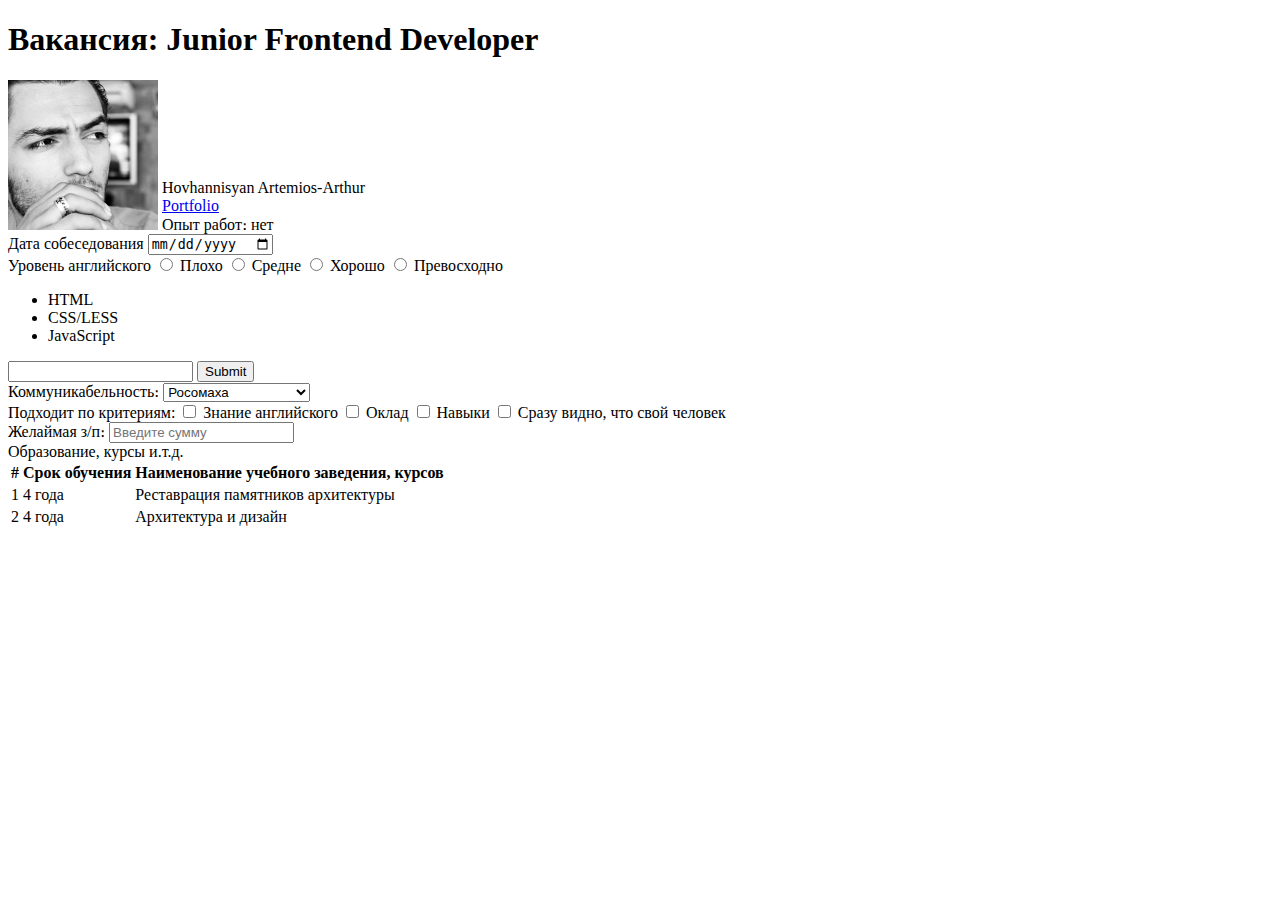
<file: FirstPage/index.html>
<!DOCTYPE html>
<html>
    <head>
        <title>моя первая страница</title>
        <meta charset="utf-8">
    </head>
    <body>
        <!--Загаловок-->
        <div>
            <h1>Вакансия: Junior Frontend Developer</h1>
        </div>
        <!--Общие данные-->
        <div>
            <div style="display:inline-block">
            <img src="img/profile.jpg" alt="applicant picture" width="150 px">
            </div>
            <div style="display:inline-block">
                <div>
                    <span> Hovhannisyan Artemios-Arthur </span>
                </div>
                <div>
                    <a href="https://github.com/Demofont"> <span> Portfolio </span></a>
                </div>
                <div>
                    <span> Опыт работ։ нет </span>
                </div>
            </div>
        </div>
        <!--Дата-->
        <div>
            <span> Дата собеседования </span>
            <input type="date">
        </div>
        <!--eng-->
        <div>
            <span>Уровень английского</span>
                <input type="radio" name="level" value="bad">
                <span> Плохо </span>
                <input type="radio" name="level" value="midle">
                <span> Средне </span>
                <input type="radio" name="level" value="good">
                <span> Хорошо </span>
                <input type="radio" name="level" value="exellent">
                <span> Превосходно </span>
        <!--Навыки-->
        <div>
            <ul>
                <li>
                    <span>HTML</span>
                    </li>
                    <li>
                        <span>CSS/LESS</span>
                    </li>
                    <li>
                        <span>JavaScript</span>
                    </li>
            </ul>
            <input type="text">
            <input type="submit">
        </div>
        <!--Умение общ-->
        <div>
            <span>Коммуникабельность։  </span>
            <select>
                <option value="Росомаха"> Росомаха </option>
                <option value="Продаст и слоненка"> Продаст и слоненка </option>
            </select>
        </div>
        <!--Проходит или нет-->
        <div>
            <span>Подходит по критериям:</span>
            <input type="checkbox">
            <span>Знание английского</span>
            <input type="checkbox">
            <span>Оклад</span>
            <input type="checkbox">
            <span>Навыки</span>
            <input type="checkbox">
            <span>Сразу видно, что свой человек</span>
        </div>
        <!--Барабанная дробь-->
        <div>
            <span>Желаймая з/п։</span>
            <input type ="number" placeholder="Введите сумму">
        </div>
        <!--Образование-->
        <div>
            <div>
            <span>Образование, курсы и.т.д.</span>
            </div>
            <table align="left">
                <tr>
                    <th>#</th>
                    <th>Срок обучения</th>
                    <th>Наименование учебного заведения, курсов</th>
                </tr>
                <tr>
                    <td>1</td>
                    <td>4 года</td>
                    <td>Реставрация памятников архитектуры</td>
                </tr>
                <tr>
                    <td>2</td>
                    <td>4 года</td>
                    <td>Архитектура и дизайн</td>
                </tr>
            </table>
        </div>
    </body>
</html>
</file>
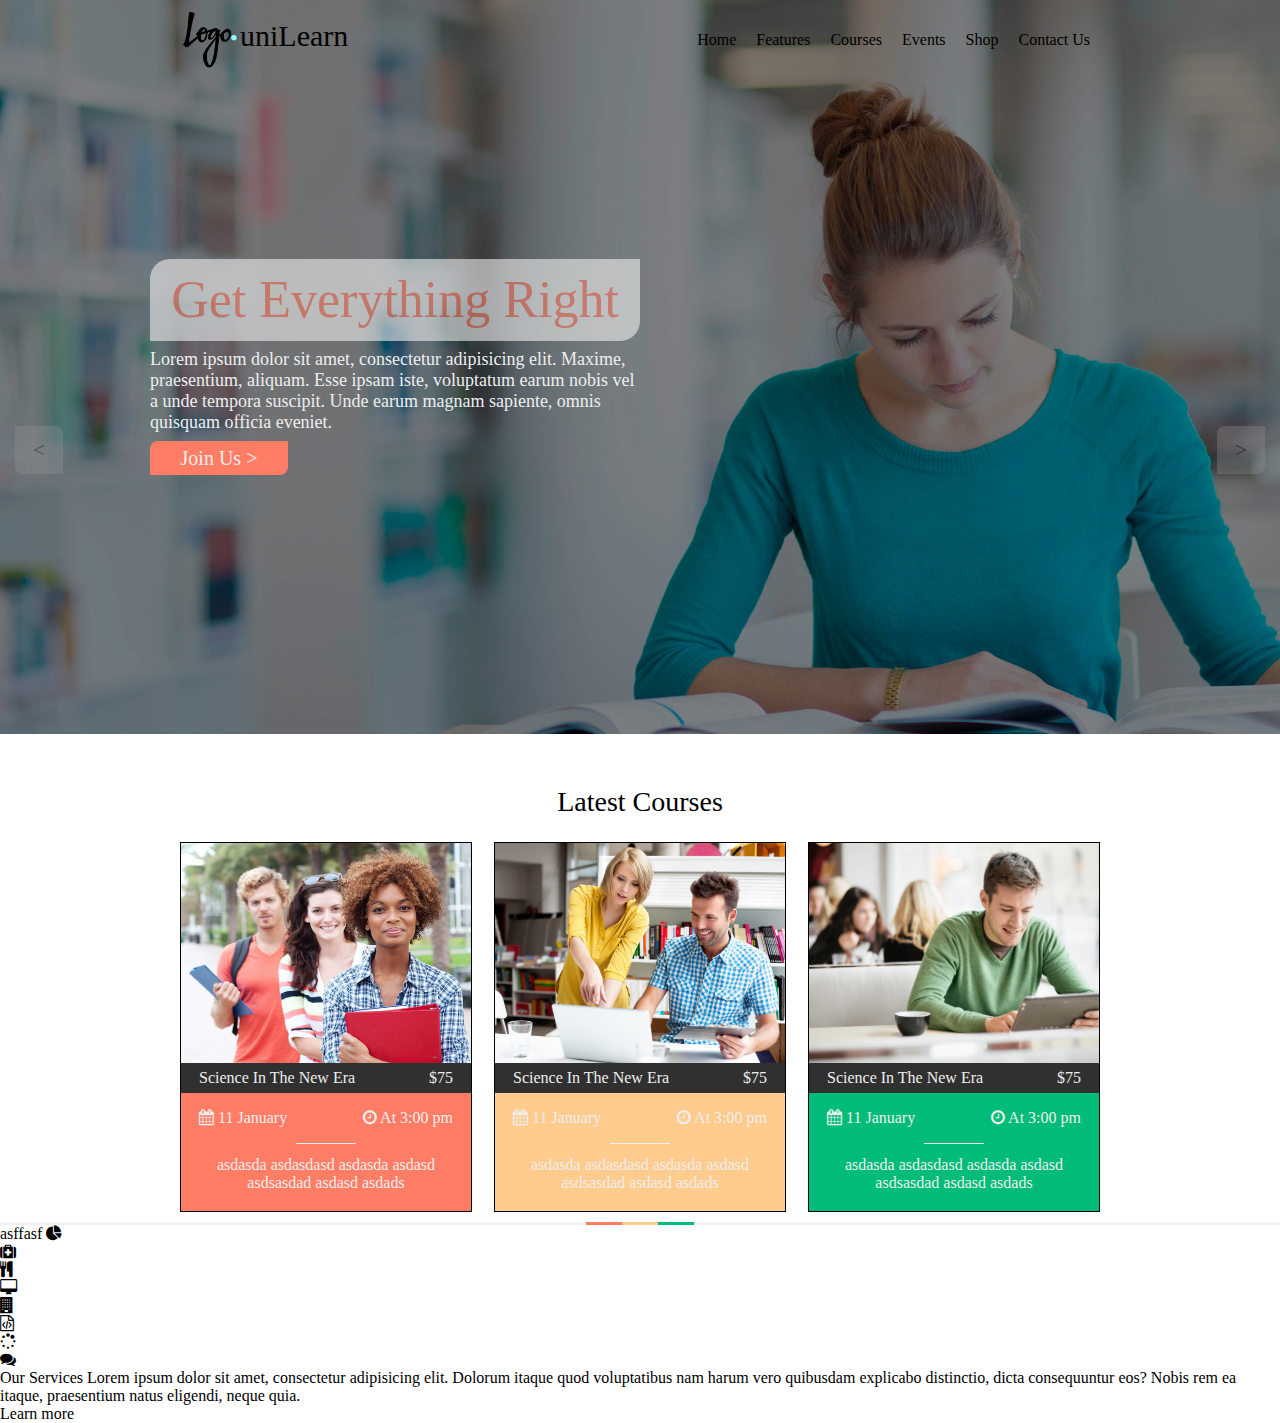
<file: landing/index.html>
<!DOCTYPE html>
<html>
	<head>
		<meta charset="utf-8" />
		<title>Lesson 5</title>
        <link rel="stylesheet" href="main.css" />
        <link rel="stylesheet" href="content/font-awesome.min.css">
        
	</head>
    <body>
        <!--<image class="temp-back" src="landing.png">-->
        <div class="nav">
            <div class="logo">
                <div class="logo-image"></div>
                <span class="logo-text">uniLearn</span>
            </div>

            <div class="menu">
                <div class="menu-item">Home</div>
                <div class="menu-item">Features</div>
                <div class="menu-item">Courses</div>
                <div class="menu-item">Events</div>
                <div class="menu-item">Shop</div>
                <div class="menu-item">Contact Us</div>
            </div>
        </div>
        <div class="join-us-container">
            <div class="join-us-content">
                <div class="join-us-content-first-block">Get Everything Right</div>
                <div class="join-us-content-text">
                    Lorem ipsum dolor sit amet, consectetur adipisicing elit. Maxime, praesentium, aliquam. Esse ipsam iste, voluptatum earum nobis vel a unde tempora suscipit. Unde earum magnam sapiente, omnis quisquam officia eveniet.
                </div>
                <div class="join-us-content-button">Join Us ></div>
                <div class="join-us-content-nav join-us-content-nav-left"><</div>
                <div class="join-us-content-nav join-us-content-nav-right">></div>
            </div>
        </div>
        <div class="latest-courses">
            <div class="latest-courses-label">Latest Courses</div>
            <div class="latest-courses-container">
                <div class="latest-course-item-first">
                        <div class="latest-course-item-image-first"></div>
                    <div class="latest-course-item-title">
                        <div>Science In The New Era</div>
                        <div>$75</div>
                    </div>
                    <div class="latest-course-item-descr">
                        <div class="course-item-descr-first-block">
                            <div class="course-item-descr-date">
                                <i class="fa fa-calendar" aria-hidden="true"></i>
                                <span>11 January</span>
                            </div>
                            <div class="course-item-descr-time">
                                <i class="fa fa-clock-o" aria-hidden="true"></i>
                                <span>At 3:00 pm</span>
                            </div>
                        </div>
                        <div class="course-item-descr-second-block"></div>                        
                        <div class="course-item-descr-third-block">
                            asdasda asdasdasd asdasda asdasd asdsasdad asdasd asdads
                        </div>
                    </div>
                </div>
  <div class="latest-course-item-second">
                        <div class="latest-course-item-image-second"></div>
                    <div class="latest-course-item-title">
                        <div>Science In The New Era</div>
                        <div>$75</div>
                    </div>
                    <div class="latest-course-item-descr">
                        <div class="course-item-descr-first-block">
                            <div class="course-item-descr-date">
                                <i class="fa fa-calendar" aria-hidden="true"></i>
                                <span>11 January</span>
                            </div>
                            <div class="course-item-descr-time">
                                <i class="fa fa-clock-o" aria-hidden="true"></i>
                                <span>At 3:00 pm</span>
                            </div>
                        </div>
                        <div class="course-item-descr-second-block"></div>                        
                        <div class="course-item-descr-third-block">
                            asdasda asdasdasd asdasda asdasd asdsasdad asdasd asdads
                        </div>
                    </div>
                </div>
                <div class="latest-course-item-third">
                    <div class="latest-course-item-image-third"></div>
                    <div class="latest-course-item-title">
                        <div>Science In The New Era</div>
                        <div>$75</div>
                    </div>
                    <div class="latest-course-item-descr">
                        <div class="course-item-descr-first-block">
                            <div class="course-item-descr-date">
                                <i class="fa fa-calendar" aria-hidden="true"></i>
                                <span>11 January</span>
                            </div>
                            <div class="course-item-descr-time">
                                <i class="fa fa-clock-o" aria-hidden="true"></i>
                                <span>At 3:00 pm</span>
                            </div>
                        </div>
                        <div class="course-item-descr-second-block"></div>                        
                        <div class="course-item-descr-third-block">
                            asdasda asdasdasd asdasda asdasd asdsasdad asdasd asdads
                        </div>
                    </div>
                </div>
            </div>
        </div>
        <div class="midle-line">
            <div class="midle-line-three-color-container">
                <div class="midle-line-first-color"></div>
                <div class="midle-line-second-color"></div>
                <div class="midle-line-third-color"></div>
            </div>
        </div>
        <div class"our-services">
            <div class="our-services-icons-container">
                <div class="our-services-icon">
                    <span>asffasf</span>
                    <i class="fa fa-pie-chart" aria-hidden="true"></i>
                </div>
                <div class="our-services-icon">
                    <i class="fa fa-medkit" aria-hidden="true"></i>
                </div>
                <div class="our-services-icon">
                    <i class="fa fa-cutlery" aria-hidden="true"></i>
                </div>
                <div class="our-services-icon">
                    <i class="fa fa-desktop" aria-hidden="true"></i>
                </div>
                <div class="our-services-icon">
                    <i class="fa fa-building" aria-hidden="true"></i>
                </div>
                <div class="our-services-icon">
                    <i class="fa fa-file-code-o" aria-hidden="true"></i>
                </div>
                <div class="our-services-icon">
                    <i class="fa fa-spinner" aria-hidden="true"></i>
                </div>
                <div class="our-services-icon">
                    <i class="fa fa-comments" aria-hidden="true"></i>
                </div>
            </div>
            <div class="our-services-disc">
                <div>
                <span>Our Services</span>
                <span>
                    Lorem ipsum dolor sit amet, consectetur adipisicing elit. Dolorum itaque quod voluptatibus nam harum vero quibusdam explicabo distinctio, dicta consequuntur eos? Nobis rem ea itaque, praesentium natus eligendi, neque quia.
                </span>
                </div>
                <span>Learn more</span>
            </div>
        </div>
    </body>
</html>
</file>
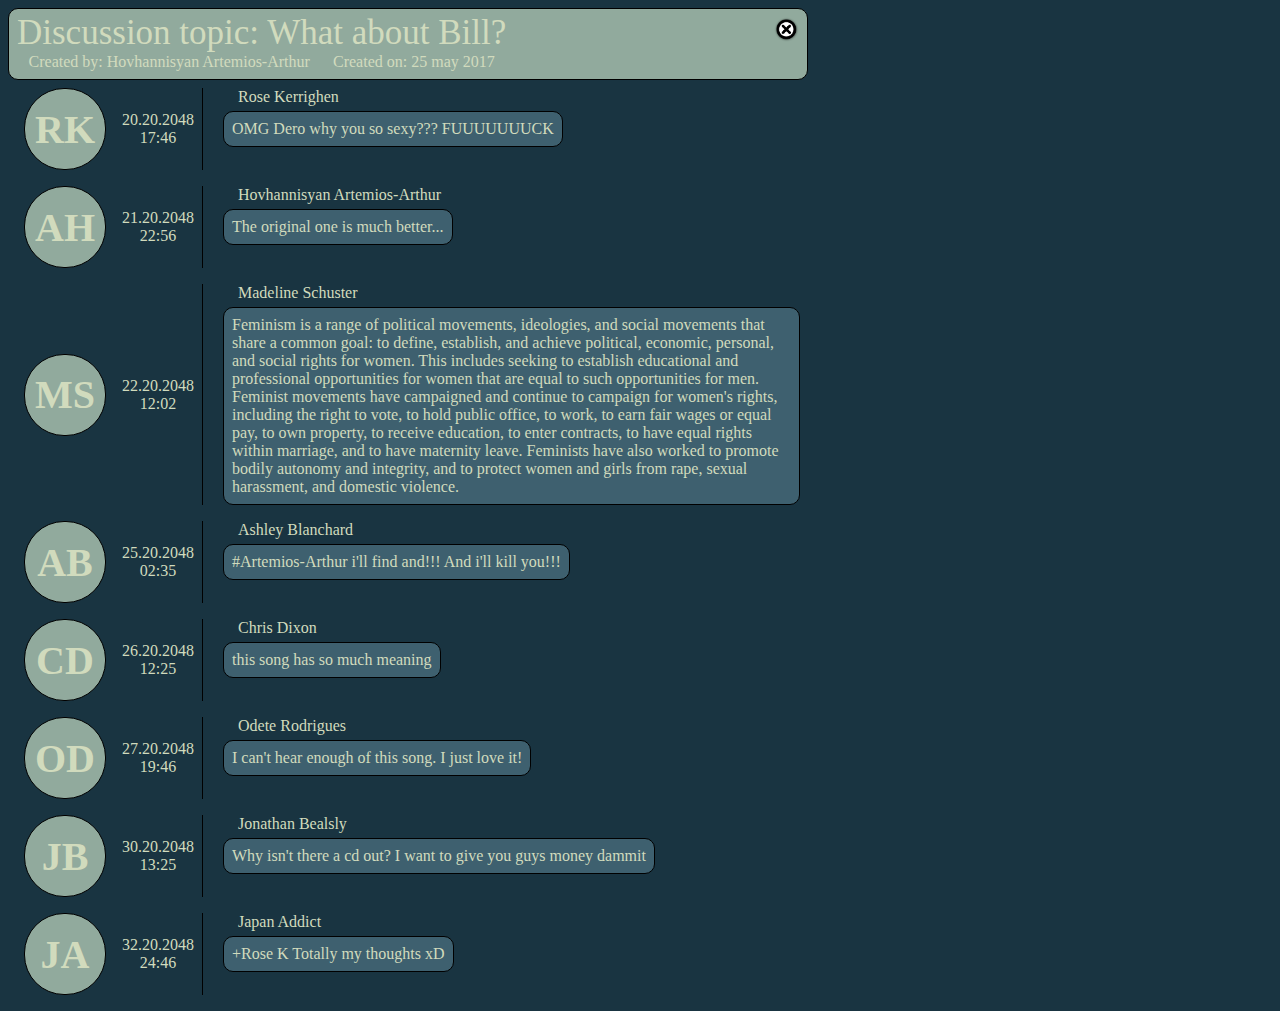
<file: Chat/chat.html>
<!DOCTYPE html>
<html>
    <head>
        <meta charset="utf-8">
        <link rel="stylesheet" href="chat.css">
        <title>Chat</title>
    </head>
    <body>
        <div class="whole-page">
        <div class="header">
            <div class="info">
            <span class="theme">Discussion topic: What about Bill?</span>
            <div class="creator-info">
            <span class="creator">Created by: Hovhannisyan Artemios-Arthur</span>
            <span class="created-date">Created on: 25 may 2017</span>
            </div>
            </div>
            <image class="close" src="img/close.png" alt="close">
        </div>
        <!--Main Page-->
        <div class="main-page">
            <!--Main container-->
            <div class="post">
                <!--left side-->
                 <div class="left-side">
                     <!--Image-->
                     <span class="image">RK</span>
                     <!--date-->
                     <div class="date">
                        <span>20.20.2048</span>
                        <span>17:46</span>
                     </div>
                </div>
                <!--right side-->
                 <div class="right-side">
                     <!--who send-->
                     <span class="author">Rose Kerrighen</span>
                     <!--what he send-->
                     <span class="letter">
                         OMG Dero why you so sexy??? FUUUUUUUCK
                     </span>
                </div>
            </div>
                        <div class="post">
                <!--left side-->
                 <div class="left-side">
                     <!--Image-->
                     <span class="image">AH</span>
                     <!--date-->
                     <div class="date">
                        <span>21.20.2048</span>
                        <span>22:56</span>
                     </div>
                </div>
                <!--right side-->
                 <div class="right-side">
                     <!--who send-->
                     <span class="author">Hovhannisyan Artemios-Arthur</span>
                     <!--what he send-->
                     <span class="letter">
                        The original one is much better...
                     </span>
                </div>
            </div>
                        <div class="post">
                <!--left side-->
                 <div class="left-side">
                     <!--Image-->
                     <span class="image">MS</span>
                     <!--date-->
                     <div class="date">
                        <span>22.20.2048</span>
                        <span>12:02</span>
                     </div>
                </div>
                <!--right side-->
                 <div class="right-side">
                     <!--who send-->
                     <span class="author">Madeline Schuster</span>
                     <!--what he send-->
                     <span class="letter">
                         Feminism is a range of political movements, ideologies, and social movements that share a common goal: to define, establish, and achieve political, economic, personal, and social rights for women. This includes seeking to establish educational and professional opportunities for women that are equal to such opportunities for men.
Feminist movements have campaigned and continue to campaign for women's rights, including the right to vote, to hold public office, to work, to earn fair wages or equal pay, to own property, to receive education, to enter contracts, to have equal rights within marriage, and to have maternity leave. Feminists have also worked to promote bodily autonomy and integrity, and to protect women and girls from rape, sexual harassment, and domestic violence.
                     </span>
                </div>
            </div>
                        <div class="post">
                <!--left side-->
                 <div class="left-side">
                     <!--Image-->
                     <span class="image">AB</span>
                     <!--date-->
                     <div class="date">
                        <span>25.20.2048</span>
                        <span>02:35</span>
                     </div>
                </div>
                <!--right side-->
                 <div class="right-side">
                     <!--who send-->
                     <span class="author">Ashley Blanchard</span>
                     <!--what he send-->
                     <span class="letter">
                         #Artemios-Arthur i'll find and!!! And i'll kill you!!!
                     </span>
                </div>
            </div>
                        <div class="post">
                <!--left side-->
                 <div class="left-side">
                     <!--Image-->
                     <span class="image">CD</span>
                     <!--date-->
                     <div class="date">
                        <span>26.20.2048</span>
                        <span>12:25</span>
                     </div>
                </div>
                <!--right side-->
                 <div class="right-side">
                     <!--who send-->
                     <span class="author">Chris Dixon</span>
                     <!--what he send-->
                     <span class="letter">
                        this song has so much meaning
                     </span>
                </div>
            </div>
                        <div class="post">
                <!--left side-->
                 <div class="left-side">
                     <!--Image-->
                     <span class="image">OD</span>
                     <!--date-->
                     <div class="date">
                        <span>27.20.2048</span>
                        <span>19:46</span>
                     </div>
                </div>
                <!--right side-->
                 <div class="right-side">
                     <!--who send-->
                     <span class="author">Odete Rodrigues</span>
                     <!--what he send-->
                     <span class="letter">
                         I can't hear enough of this song. I just love it!﻿
                     </span>
                </div>
            </div>
                        <div class="post">
                <!--left side-->
                 <div class="left-side">
                     <!--Image-->
                     <span class="image">JB</span>
                     <!--date-->
                     <div class="date">
                        <span>30.20.2048</span>
                        <span>13:25</span>
                     </div>
                </div>
                <!--right side-->
                 <div class="right-side">
                     <!--who send-->
                     <span class="author">Jonathan Bealsly</span>
                     <!--what he send-->
                     <span class="letter">
                         Why isn't there a cd out? I want to give you guys money dammit
                     </span>
                </div>
            </div>
                        <div class="post">
                <!--left side-->
                 <div class="left-side">
                     <!--Image-->
                     <span class="image">JA</span>
                     <!--date-->
                     <div class="date">
                        <span>32.20.2048</span>
                        <span>24:46</span>
                     </div>
                </div>
                <!--right side-->
                 <div class="right-side">
                     <!--who send-->
                     <span class="author">Japan Addict</span>
                     <!--what he send-->
                     <span class="letter">
                         +Rose K Totally my thoughts xD
                     </span>
                </div>
            </div>
        </div>
        </div>
    </body>
</html>
</file>
<file: landing/main.css>
.midle-line {
  margin-top: 10px;
  height: 3px;
  background: #f2f2f2;
  display: flex;
  justify-content: space-around;
}
.midle-line .midle-line-three-color-container {
  display: flex;
}
.midle-line .midle-line-three-color-container .midle-line-first-color {
  height: 3px;
  width: 36px;
  background-color: #ff7d65;
}
.midle-line .midle-line-three-color-container .midle-line-second-color {
  height: 3px;
  width: 36px;
  background-color: #ffcc8d;
}
.midle-line .midle-line-three-color-container .midle-line-third-color {
  height: 3px;
  width: 36px;
  background-color: #00bc79;
}
body {
  margin: 0;
}
.temp-back {
  width: 100%;
  opacity: 0.4;
  position: absolute;
}
.join-us-container {
  height: 100ex;
  margin-top: -70px;
  background: url(img/141.jpg);
  background-size: cover;
  background-repeat: no-repeat;
  display: flex;
  align-items: center;
}
.join-us-container .join-us-content {
  width: calc(50% -  150px);
  padding-left: 150px;
}
.join-us-container .join-us-content .join-us-content-first-block {
  background-color: #EEE;
  font-size: 52px;
  text-align: center;
  color: #ff7d65;
  opacity: 0.6;
  border-top-left-radius: 20px;
  border-bottom-right-radius: 20px;
  height: 82px;
  line-height: 82px;
}
.join-us-container .join-us-content .join-us-content-text {
  font-size: 18px;
  color: #EEE;
  padding: 8px 0;
}
.join-us-container .join-us-content .join-us-content-button {
  background-color: #ff7d65;
  color: #EEE;
  border-top-left-radius: 8px;
  border-bottom-right-radius: 8px;
  height: 34px;
  line-height: 34px;
  text-align: center;
  width: 138px;
  font-size: 20px;
}
.join-us-container .join-us-content .join-us-content-nav {
  height: 48px;
  line-height: 48px;
  text-align: center;
  width: 48px;
  position: absolute;
  top: 50%;
  background-color: #999999;
  opacity: 0.3;
  font-size: 22px;
  margin-top: -24px;
}
.join-us-container .join-us-content .join-us-content-nav-left {
  left: 15px;
  border-top-right-radius: 8px;
  border-bottom-left-radius: 8px;
}
.join-us-container .join-us-content .join-us-content-nav-right {
  right: 15px;
  border-top-left-radius: 8px;
  border-bottom-right-radius: 8px;
}
.nav {
  display: flex;
  justify-content: space-between;
  width: 920px;
  margin-left: auto;
  margin-right: auto;
  padding-top: 10px;
}
.nav .logo {
  display: flex;
  align-items: center;
}
.nav .logo .logo-image {
  background-image: url('img/logo.png');
  width: 60px;
  height: 60px;
  background-repeat: no-repeat;
  display: inline-block;
  background-size: contain;
}
.nav .logo .logo-text {
  font-size: 30px;
  margin-top: -8px;
}
.nav .menu {
  display: flex;
  align-items: center;
}
.nav .menu .menu-item {
  padding: 0 10px;
}
.latest-courses {
  display: flex;
  flex-direction: column;
  width: 920px;
  margin-left: auto;
  margin-right: auto;
}
.latest-courses .latest-courses-label {
  margin: 52px 0 24px 0;
  text-align: center;
  font-size: 28px;
}
.latest-courses .latest-courses-container {
  display: flex;
  justify-content: space-between;
}
.latest-courses .latest-course-item-first {
  display: flex;
  flex-direction: column;
  border: 1px solid black;
  width: 290px;
  height: 368px;
}
.latest-courses .latest-course-item-first .latest-course-item-image-first {
  background-image: url("img/01.jpg");
  background-size: cover;
  background-position-x: center;
  height: 220px;
}
.latest-courses .latest-course-item-first .latest-course-item-title {
  background-color: #303030;
  color: #EEE;
  height: 30px;
  display: flex;
  justify-content: space-between;
  padding: 0 18px;
  align-items: center;
}
.latest-courses .latest-course-item-first .latest-course-item-descr {
  height: 118px;
  background-color: #ff7d65;
  color: #EEE;
}
.latest-courses .latest-course-item-first .latest-course-item-descr .course-item-descr-first-block {
  display: flex;
  justify-content: space-between;
  padding: 0 18px;
  height: 50px;
  line-height: 50px;
}
.latest-courses .latest-course-item-first .latest-course-item-descr .course-item-descr-second-block {
  height: 1px;
  width: 60px;
  margin-left: auto;
  margin-right: auto;
  background-color: #EEE;
}
.latest-courses .latest-course-item-first .latest-course-item-descr .course-item-descr-third-block {
  color: #EEE;
  text-align: center;
  padding: 12px 10px;
}
.latest-courses .latest-course-item-second {
  display: flex;
  flex-direction: column;
  border: 1px solid black;
  width: 290px;
  height: 368px;
}
.latest-courses .latest-course-item-second .latest-course-item-image-second {
  background-image: url("img/02.jpg");
  background-size: cover;
  background-position-x: center;
  height: 220px;
}
.latest-courses .latest-course-item-second .latest-course-item-title {
  background-color: #303030;
  color: #EEE;
  height: 30px;
  display: flex;
  justify-content: space-between;
  padding: 0 18px;
  align-items: center;
}
.latest-courses .latest-course-item-second .latest-course-item-descr {
  height: 118px;
  background-color: #ffcc8d;
  color: #EEE;
}
.latest-courses .latest-course-item-second .latest-course-item-descr .course-item-descr-first-block {
  display: flex;
  justify-content: space-between;
  padding: 0 18px;
  height: 50px;
  line-height: 50px;
}
.latest-courses .latest-course-item-second .latest-course-item-descr .course-item-descr-second-block {
  height: 1px;
  width: 60px;
  margin-left: auto;
  margin-right: auto;
  background-color: #EEE;
}
.latest-courses .latest-course-item-second .latest-course-item-descr .course-item-descr-third-block {
  color: #EEE;
  text-align: center;
  padding: 12px 10px;
}
.latest-courses .latest-course-item-third {
  display: flex;
  flex-direction: column;
  border: 1px solid black;
  width: 290px;
  height: 368px;
}
.latest-courses .latest-course-item-third .latest-course-item-image-third {
  background-image: url("img/03.jpg");
  background-size: cover;
  background-position-x: center;
  height: 220px;
}
.latest-courses .latest-course-item-third .latest-course-item-title {
  background-color: #303030;
  color: #EEE;
  height: 30px;
  display: flex;
  justify-content: space-between;
  padding: 0 18px;
  align-items: center;
}
.latest-courses .latest-course-item-third .latest-course-item-descr {
  height: 118px;
  background-color: #00bc79;
  color: #EEE;
}
.latest-courses .latest-course-item-third .latest-course-item-descr .course-item-descr-first-block {
  display: flex;
  justify-content: space-between;
  padding: 0 18px;
  height: 50px;
  line-height: 50px;
}
.latest-courses .latest-course-item-third .latest-course-item-descr .course-item-descr-second-block {
  height: 1px;
  width: 60px;
  margin-left: auto;
  margin-right: auto;
  background-color: #EEE;
}
.latest-courses .latest-course-item-third .latest-course-item-descr .course-item-descr-third-block {
  color: #EEE;
  text-align: center;
  padding: 12px 10px;
}
.our-services {
  width: 920px;
  display: flex;
  flex-direction: row;
}
.our-services .our-services-icons-container .our-services-icon {
  color: #00bc79;
}
.our-services .our-services-disc {
  color: #ff7d65;
}
</file>
<file: Chat/chat.css>
span {
  font-family: serif;
  font-size: 8x;
  color: #D1DBBD;
}
body {
  width: 800px;
  background-color: #193441;
}
body .header {
  background-color: #91AA9D;
  display: flex;
  justify-content: space-between;
  height: 70px;
  border: 1px solid black;
  border-radius: 10px;
}
body .header .close {
  width: 25px;
  height: 25px;
  margin-top: 8px;
  margin-right: 8px;
}
body .header .info {
  margin-top: 4px;
  margin-left: 8px;
}
body .header .info .theme {
  font-size: 35px;
  margin-bottom: 8px;
}
body .header .info .creator-info {
  display: flex;
  justify-content: space-around;
}
body .post {
  padding: 8px;
  display: flex;
  align-content: center;
}
body .left-side {
  display: flex;
  justify-content: space-around;
  flex-direction: row;
  align-items: center;
  border-right: 1px solid black;
}
body .left-side .image {
  display: flex;
  justify-content: center;
  align-items: center;
  background-color: #91AA9D;
  width: 80px;
  height: 80px;
  border: 1px solid black;
  border-radius: 40px;
  margin-left: 8px;
  margin-right: 8px;
  font-size: 40px;
  font-weight: bold;
}
body .left-side .date {
  display: flex;
  flex-direction: column;
  justify-content: center;
  align-items: center;
  margin-left: 8px;
  margin-right: 8px;
}
body .right-side {
  display: flex;
  flex-direction: column;
  margin-left: 20px;
}
body .right-side .author {
  margin-left: 15px;
  margin-bottom: 5px;
}
body .right-side .letter {
  border: 1px solid black;
  border-radius: 10px;
  background-color: #3E606F;
  padding: 8px;
}
</file>
